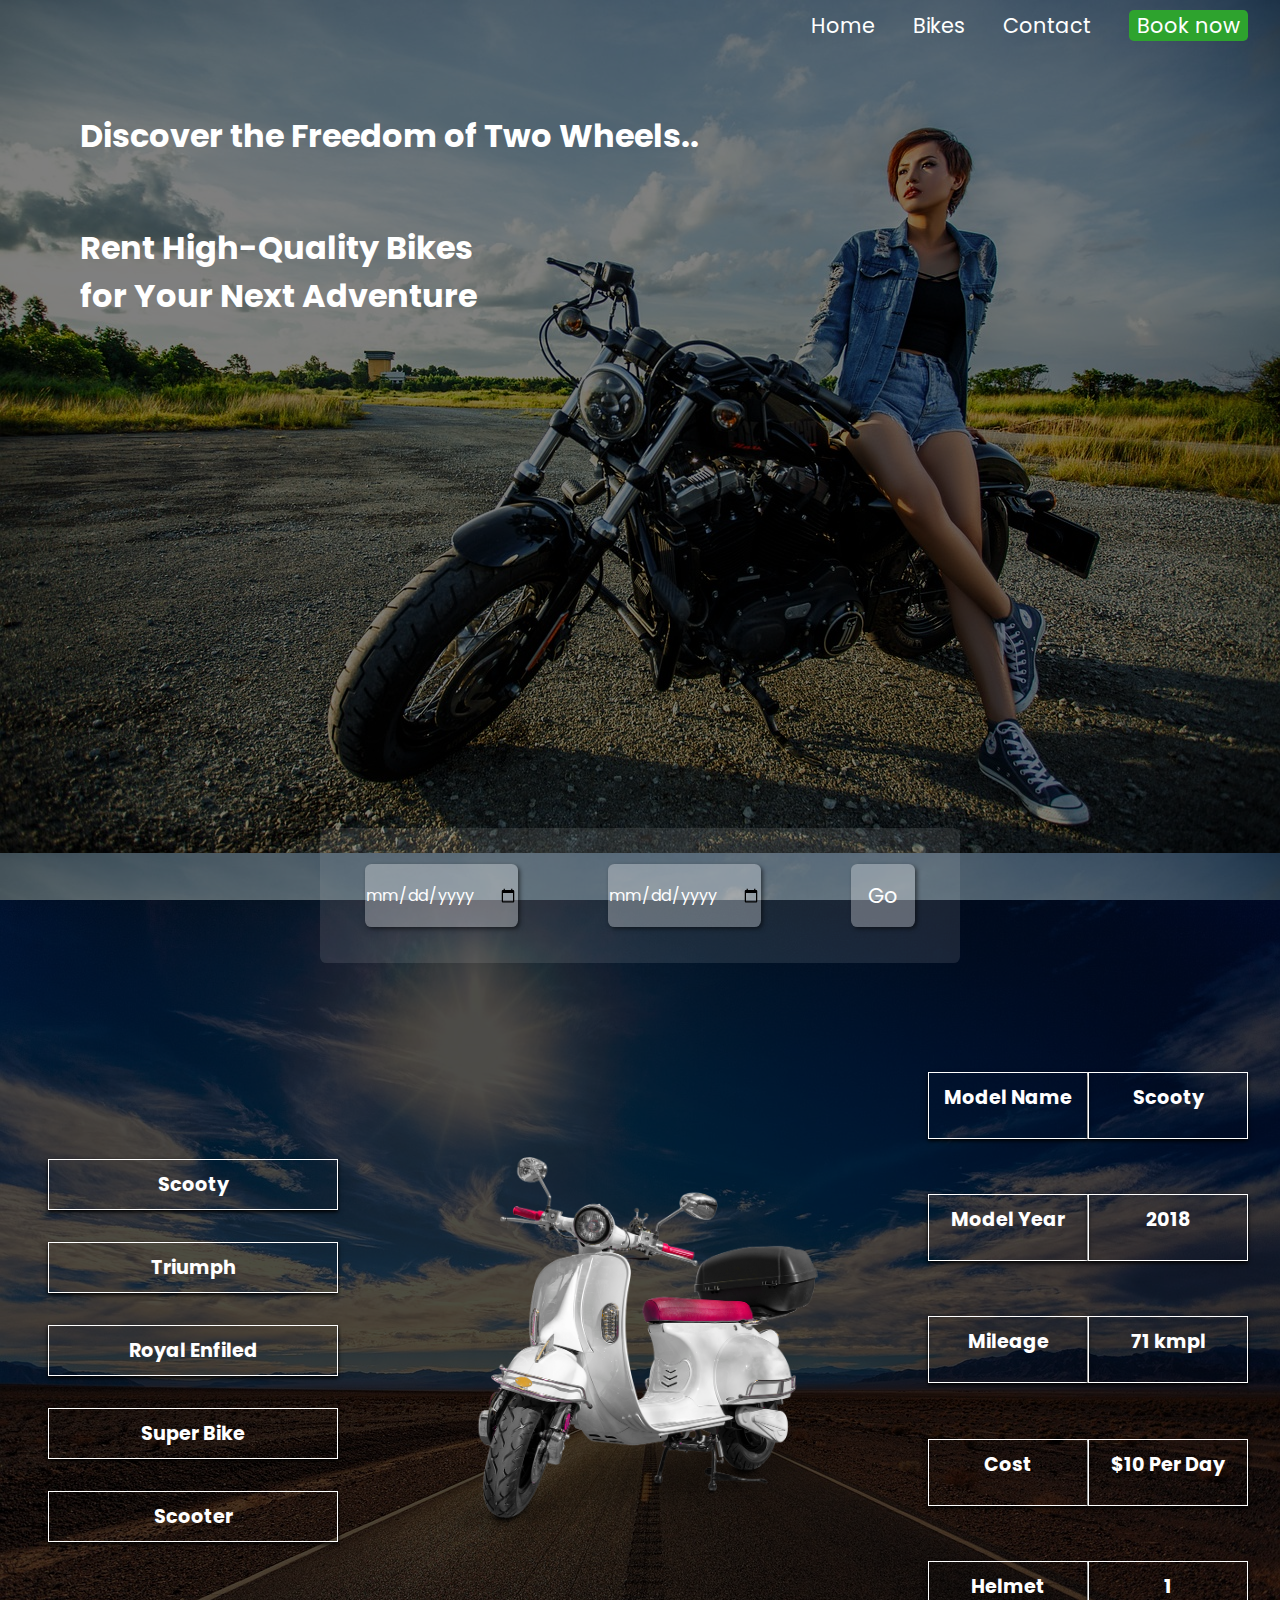
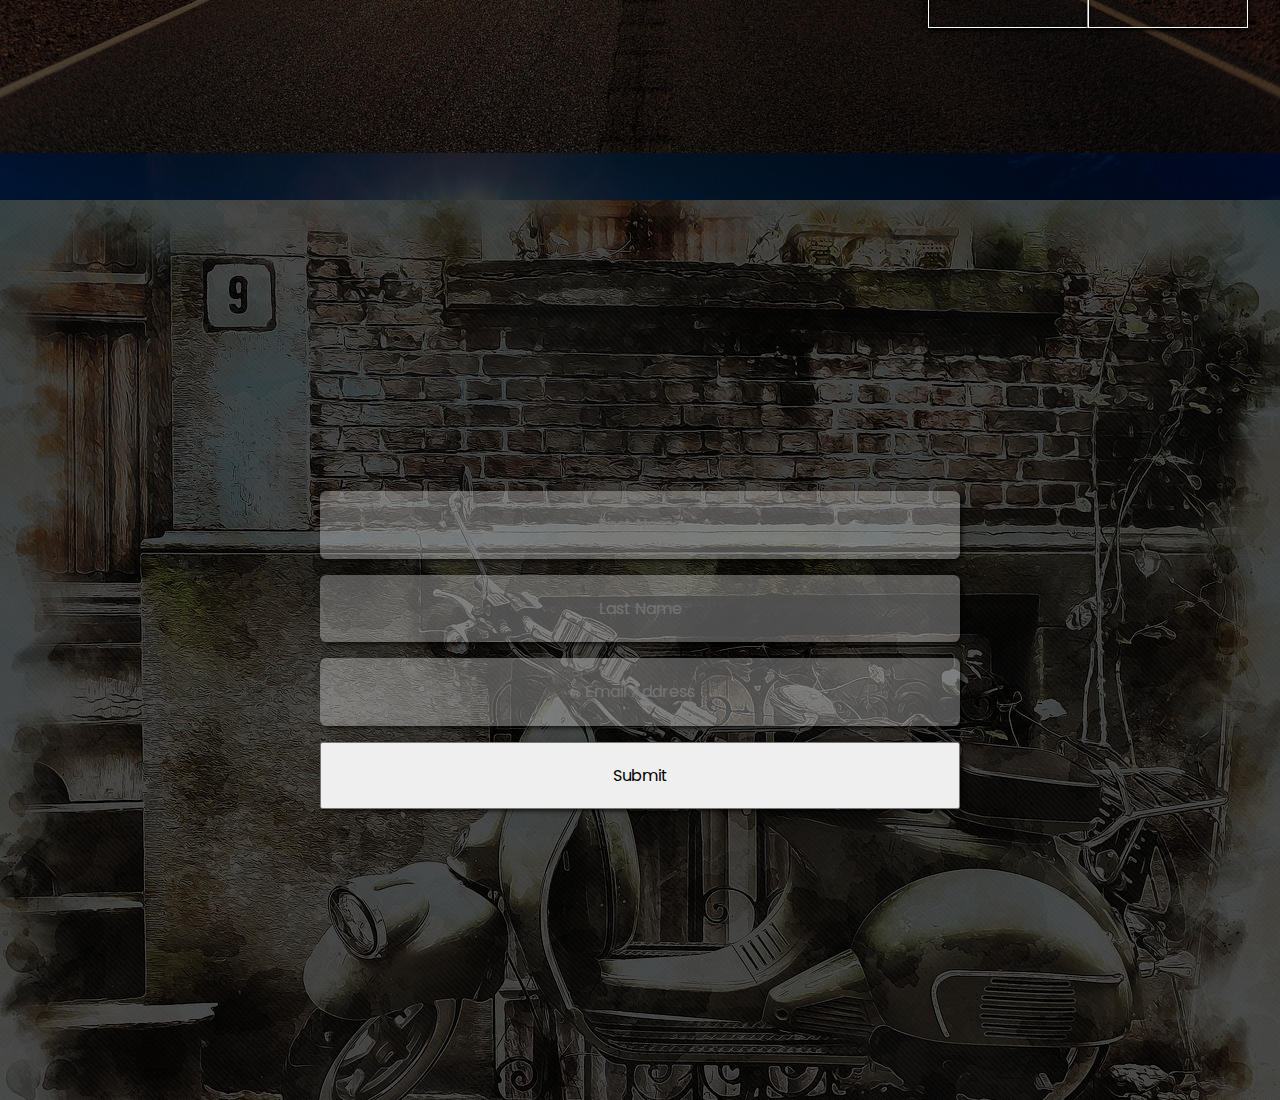
<file: index.html>
<!DOCTYPE html>
<html lang="en">
<head>
    <meta charset="UTF-8">
    <meta name="viewport" content="width=device-width, initial-scale=1.0">
    <title>Bike-Rental</title>
    <link rel="stylesheet" href="style.css">
</head>
<body>
    <div class="nav-bar-co">
        <div class="overlay">
            <ul>
                <li><a href="index.html">Home</a></li>
                <li><a href="./bikes.html">Bikes</a></li>
                <li><a href="contact.html">Contact</a></li>
                <li><a href="./bikes.html"><button class="btn" >Book now</button></a></li>
            </ul>

            <div class="content">
                <h2 class="heading" >Discover the Freedom of Two Wheels..</h2>
                <h3 class="discription" >Rent High-Quality Bikes <br>for Your Next Adventure</h3>
            </div>
            <div class="search-box">
                <input type="date">
                <input type="date">
                <a href="./bikes.html"><button class="go">Go</button></a>
            </div>
        </div>
    </div>
    <div class="bikes">
        <div class="overlay-bikes">
            <div class="bikes-model">
                <h4 class="model-name" id="1" >Scooty</h4>
                <h4 class="model-name" id="2" >Triumph</h4>
                <h4 class="model-name" id="3" >Royal Enfiled</h4>
                <h4 class="model-name" id="4" >Super Bike</h4>
                <h4 class="model-name" id="5" >Scooter</h4>
            </div>
            <div class="bikes-img">
                <img src="./img/1.png" alt="bike-img" class="centerimg" >
            </div>
            <div class="bikes-info">
                <h4 class="model-info" >Model Name</h4>
                <h4 class="model-info" >Scooty</h4>
                <h4 class="model-info" >Model Year</h4>
                <h4 class="model-info" >2018</h4>
                <h4 class="model-info" >Mileage</h4>
                <h4 class="model-info" >71 kmpl</h4>
                <h4 class="model-info" >Cost</h4>
                <h4 class="model-info" >$10 Per Day</h4>
                <h4 class="model-info" >Helmet</h4>
                <h4 class="model-info" >1</h4>
                
            </div>


        </div>
    </div>
    <div class="contact" tabindex="contact" >
        <div class="overlay-contact">
            <div class="box-contact" id="box-contact-id" >
                <input type="text" class="form-contact" placeholder="First Name" >
                <input type="text" class="form-contact" placeholder="Last Name" >
                <input type="text" class="form-contact" placeholder="Email Address" >
                <button class="form-contact" id="submit-btn" onclick="submit()" >Submit</button>
            </div>
        </div>
    </div>
    






    <script src="script.js"></script>
</body>
</html>
</file>
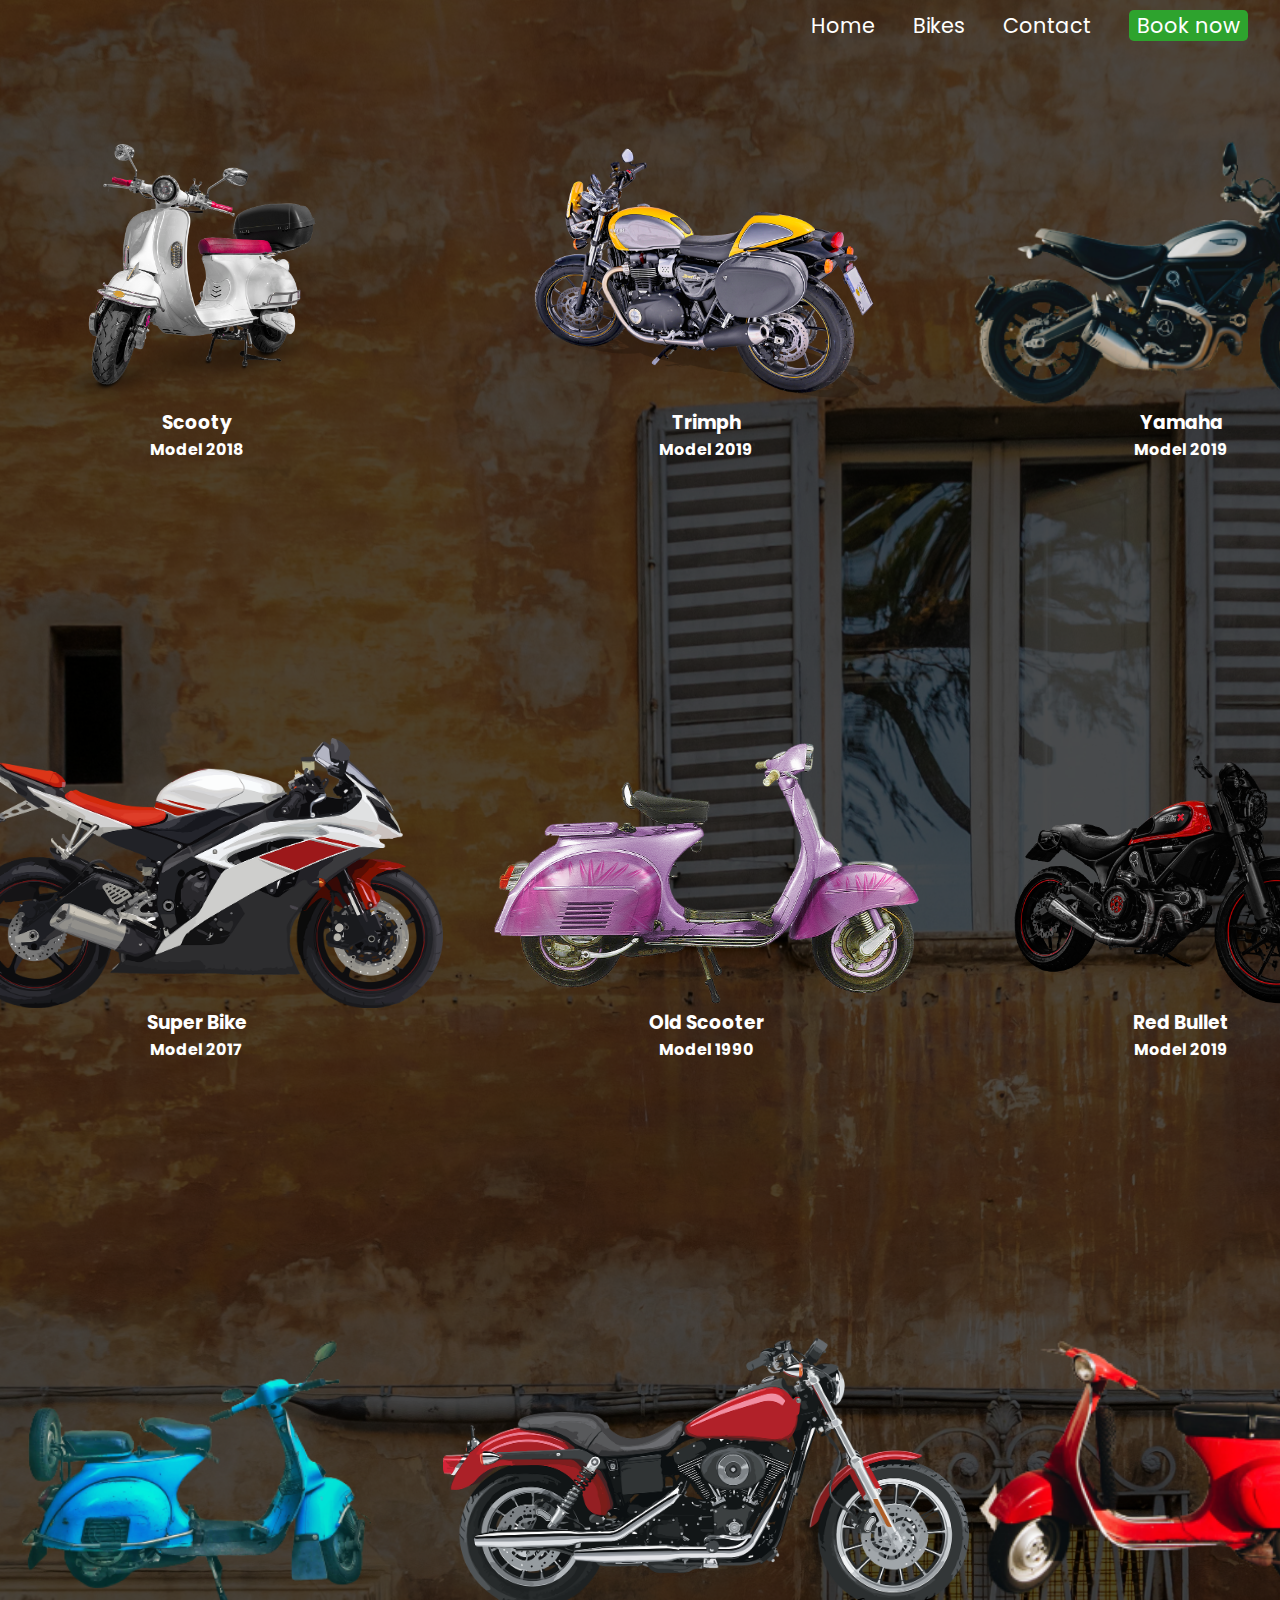
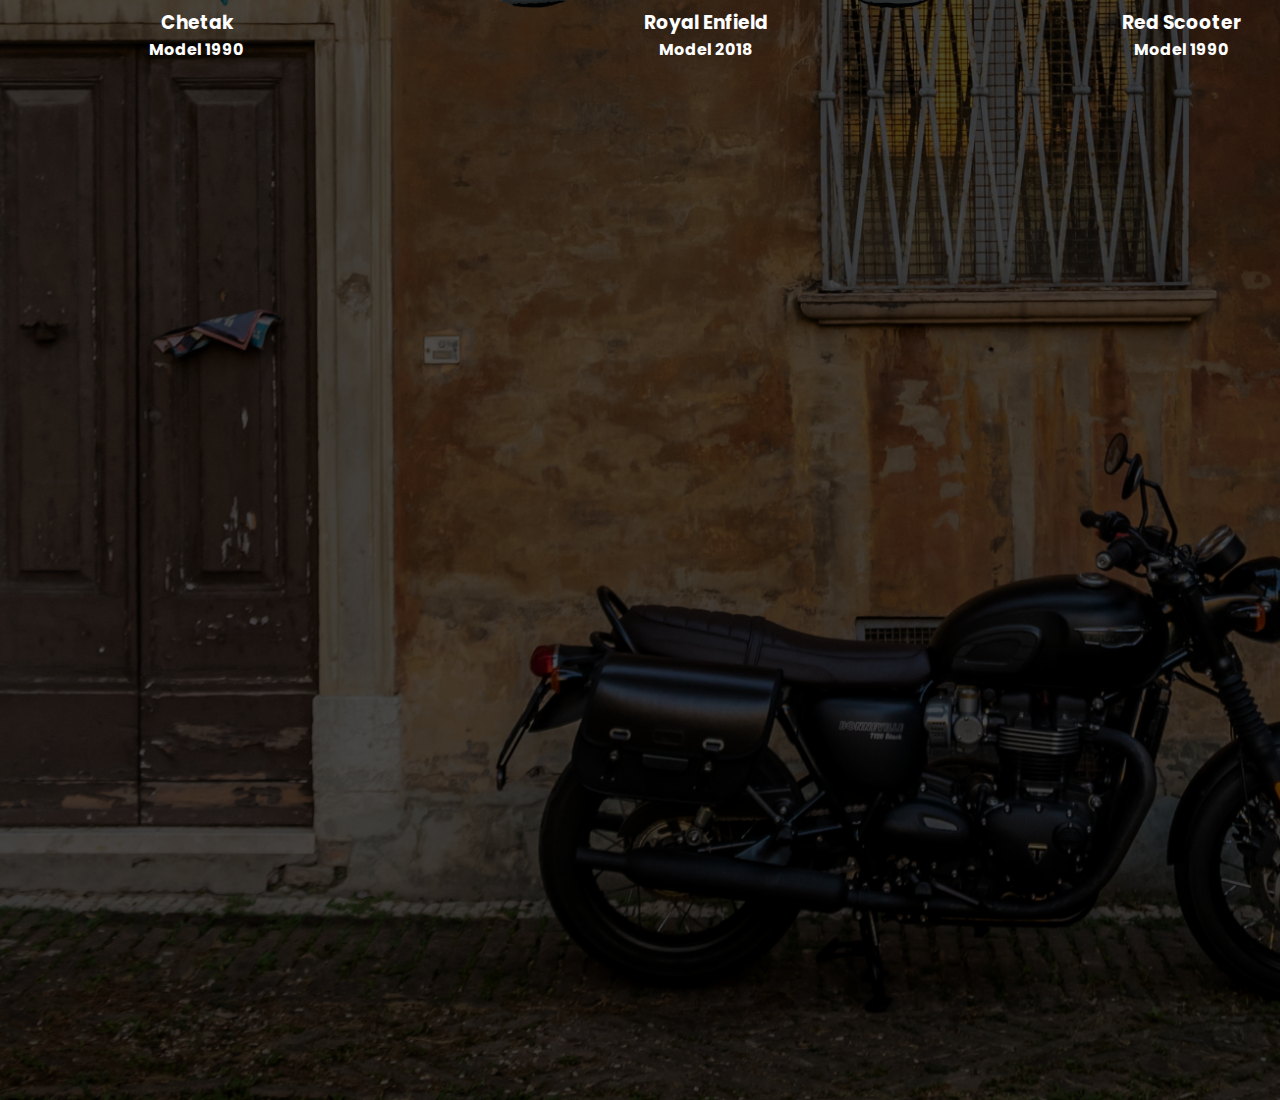
<file: bikes.html>
<!DOCTYPE html>
<html lang="en">
<head>
    <meta charset="UTF-8">
    <meta name="viewport" content="width=device-width, initial-scale=1.0">
    <title>Bikes</title>
    <link rel="stylesheet" href="style.css">
</head>
<body>
    <div class="nav-bar-co-bikespage">
        <div class="overlay-bikespage">
            <ul>
                <li><a href="index.html">Home</a></li>
                <li><a href="./bikes.html">Bikes</a></li>
                <li><a href="contact.html">Contact</a></li>
                <li><a href="./bikes.html"><button class="btn" >Book now</button></a></li>
            </ul>

            <div class="bikeslist-container">
                <div class="filter">
                    <div class="modelyearfilter" id="modelyearfilter">
                        <h3>Model Year</h3>
                        <div class="filterbtns">
                            <input name="option" type="radio" class="radiobtn"  id="1990" required ><p id="p1990" >1990</p>
                            <input name="option" type="radio" class="radiobtn"  id="2018" required ><p id="p2018" >2018</p>
                            <input name="option" type="radio" class="radiobtn"  id="2019" required ><p id="p2019" >2019</p>
                            <input name="option" type="radio" class="radiobtn"  id="2017" required ><p id="p2017" >2017</p>
                        </div>

                    </div>
                    <div class="modelnamefilter" id="modelnamefilter">
                        
                    </div>
                </div>
                <div class="bikeslist bike-img1">
                    <img src="./img/1.png" alt="image" class="listimg" >
                    <h3>Scooty</h3>
                    <h4>Model 2018</h4>
                </div>
                <div class="bikeslist bike-img2">
                    <img src="./img/2.png" alt="image" class="listimg" >
                    <h3>Trimph</h3>
                    <h4>Model 2019</h4>
                </div>
                <div class="bikeslist bike-img3">
                    <img src="./img/8.png" alt="image" class="listimg" >
                    <h3>Yamaha</h3>
                    <h4>Model 2019</h4>
                </div>
                <div class="bikeslist bike-img4">
                    <img src="./img/4.png" alt="image" class="listimg" >
                    <h3>Super Bike</h3>
                    <h4>Model 2017</h4>
                </div>
                <div class="bikeslist bike-img5">
                    <img src="./img/5.png" alt="image" class="listimg" >
                    <h3>Old Scooter</h3>
                    <h4>Model 1990</h4>
                </div>
                <div class="bikeslist bike-img6">
                    <img src="./img/10.png" alt="image" class="listimg" >
                    <h3>Red Bullet</h3>
                    <h4>Model 2019</h4>
                </div>
                <div class="bikeslist bike-img7">
                    <img src="./img/7.png" alt="image" class="listimg" >
                    <h3>Chetak</h3>
                    <h4>Model 1990</h4>
                </div>
                <div class="bikeslist bike-img8">
                    <img src="./img/3.png" alt="image" class="listimg" >
                    <h3>Royal Enfield</h3>
                    <h4>Model 2018</h4>
                </div>
                <div class="bikeslist bike-img9">
                    <img src="./img/9.png" alt="image" class="listimg" >
                    <h3>Red Scooter</h3>
                    <h4>Model 1990</h4>
                </div>
            </div>
        </div>  
    </div>
    
    <script src="script.js"></script>
</body>
</html>
</file>
<file: style.css>
@import url('https://fonts.googleapis.com/css2?family=Poppins&display=swap');

*{
    padding: 0;
    margin: 0;
    font-family: 'Poppins', 'Calibri';
}

.nav-bar-co{
    height: 100vh;
    background-image: url(./img/cover.jpg);
    background-position: cover;
    width: 100%;
    
}

.overlay{
    background-color: rgba(0, 0, 0, 0.5);
    height: 100vh;
    width: 100%;
    
}

ul{
    list-style: none;
    color: white;
    position: absolute;
    right: 0;
    top: 0;  
    font-size: 1.3rem;
    padding-top: 10px;
    text-decoration: none;
    
}

li{
    display: inline;
    margin-right: 2rem;
  
}


a{
    text-decoration: none;
    color: white;
    
}

a:hover{
    box-shadow: 2px 2px 4px rgba(255, 255, 255, 0.1); 
    
}

.btn{
    border-style: none;
    border-radius: 0.3rem;
    font-size: 1.3rem;
    padding: 0rem 0.5rem;
    background-color: rgb(46, 163, 46);
    color: white;
    cursor: pointer;
}

.btn:hover{
    background-color: rgb(46, 163, 80);
    box-shadow: 2px 2px 4px rgba(0, 0, 0, 0.5); 

}

.heading{
    position: absolute;
    top: 7rem;
    left: 5rem;
    color: white;
    font-size: 2rem;

}

.discription{
    position: absolute;
    top: 14rem;
    left: 5rem;
    color: white;
    font-size: 2rem;
    font-weight: bolder;

}

.search-box{
    height: 15vh;
    width: 50%;
    position: relative;
    top: 92vh;
    left: 25%;
    z-index: 1;
    display: flex;
    justify-content: space-around;
    align-items: center;
    background-color: rgba(255, 255, 255, 0.1);
    border-radius: 0.4rem;
}

input{
    height: 7vh;
    background-color: rgba(255, 255, 255, 0.3);
    color: white;
    border-style: none;
    border-radius: 0.4rem;
    font-size: 1rem;
    cursor: pointer;
    box-shadow: 2px 2px 4px rgba(0, 0, 0, 0.5);
}

.input:hover{
    background-color: rgba(255, 255, 255, 0.5)
}

.go{
    height: 7vh;
    width: 5vw;
    background-color: rgba(255, 255, 255, 0.3);
    color: white;
    border-style: none;
    border-radius: 0.4rem;
    font-size: 1.3rem;
    cursor: pointer;
    box-shadow: 2px 2px 4px rgba(0, 0, 0, 0.5);
    
}

.go:hover{
    background-color: rgba(255, 255, 255, 0.5);

}

.bikes{
    height: 100vh;
    background-image: url(./img/cover4.jpg);
    

}

.overlay-bikes{
    background-color: rgba(0, 0, 0, 0.7);
    height: 100vh;
    width: 100%;
    display: flex;
    justify-content: space-around;
    align-items: center;
}

.bikes-model{
    /* background-color: orange; */
    height: 80vh;
    width: 25%;
    display: flex;
    flex-direction: column;
    justify-content: center;
    cursor: pointer;
}

.model-name{
    border: 1px solid white;
    width: 90%;
    text-align: center;
    padding: 10px 0px;
    font-size: 1.2rem;
    margin: 1rem;
    box-shadow: 0px 2px 4px rgba(0, 0, 0, 1);
    color: white;   
}

.bikes-img{
    /* background-color: green; */
    height: 80vh;
    width: 35%;
    display: flex;
    justify-content: center;
    align-items: center;
}

.centerimg{
    height: 45vh;
}

.bikes-info{
    height: 68vh;
    width: 25%;
    display: grid;
    grid-template-columns: 10rem 10rem;
    row-gap: 0px;
    justify-content: center;
    align-items: center;
    color: white;
}

.model-info{
    border: 1px solid white;
    box-shadow: 0px 2px 4px rgba(0, 0, 0, 1);
    height: 5vh;
    text-align: center;
    padding: 10px 0px;
    font-size: 1.2rem;
}

.contact{
    background-image: url(./img/about.jpg);
    height: 100vh;
    width: 100%;   
}

.overlay-contact{
    background-color: rgba(0, 0, 0, 0.7);
    height: 100vh;
    width: 100%;
    display: flex;
    justify-content: center;
    align-items: center;
    flex-direction: column;
}

.box-contact{
    height: 50%;
    width: 50%;
    display: flex;
    flex-direction: column;
    text-align: center;
    row-gap: 1rem;
    justify-content: center;  
}


.form-contact{
    text-align: center;
    height: 15%;
    font-size: 1rem;
    box-shadow: 2px 2px 4px rgba(0, 0, 0, 0.7);
}

#submit-btn{
    cursor: pointer;
}

.button:hover{
    background-color: whitesmoke;

}

.submit-h2{
    color: white;
    font-size: 2rem;
}


/* bikes page css */

.nav-bar-co-bikespage{
    height: 300vh;
    background-image: url(./img/bikes-page.jpg);
    background-position: center;
    background-size: cover;
    width: 100%;
    background-repeat: no-repeat;
    
}

.overlay-bikespage{
    background-color: rgba(0, 0, 0, 0.7);
    height: 100%;
    width: 100%;
    
    
}


.bikeslist-container{
    height: 200vh;
    display: grid;
    grid-template-columns: 1fr 1fr 1fr 1fr;
    align-items: center;
    justify-content: center;
    /* column-gap: 1rem; */
    margin: 0 0.8rem;
}

.filter{
    height: 90%;
    grid-row: 1 / span 3;
    
}

.bikeslist{
    display: flex;
    justify-content: center;
    align-items: center;
    height: 80%;
    width: 100%;
    flex-direction: column;
    color: white;
    
    
}

.listimg{
    height: 30vh;
}

.modelyearfilter{
    height: 40vh;
    display: flex;
    flex-direction: column;
    justify-content: center;
    align-items: center;
    color: white;
}

.filterbtns{
    display: grid;
    grid-template-columns: 1fr 1fr;
    justify-content: center;
    align-items: center;
    color: white;
}

.radiobtn{
    height: 4vh;
    margin: 0.5rem;
}

.modelnamefilter{
    height: 30vh;

}


/* contact page css */


.nav-bar-co-contact{
    height: 100vh;
    background-image: url(./img/contactpage.jpg);
    background-position: center;
    background-size: cover;
    width: 100%;
    background-repeat: no-repeat;
    
}

.overlay-contact{
    background-color: rgba(0, 0, 0, 0.7);
    height: 100vh;
    width: 100%;
    
    
}

.overlay-contact-page{
    background-color: rgba(0, 0, 0, 0.3);
    height: 100vh;
    width: 100%;
    display: flex;
    justify-content: center;
    align-items: center;
    
}
</file>
